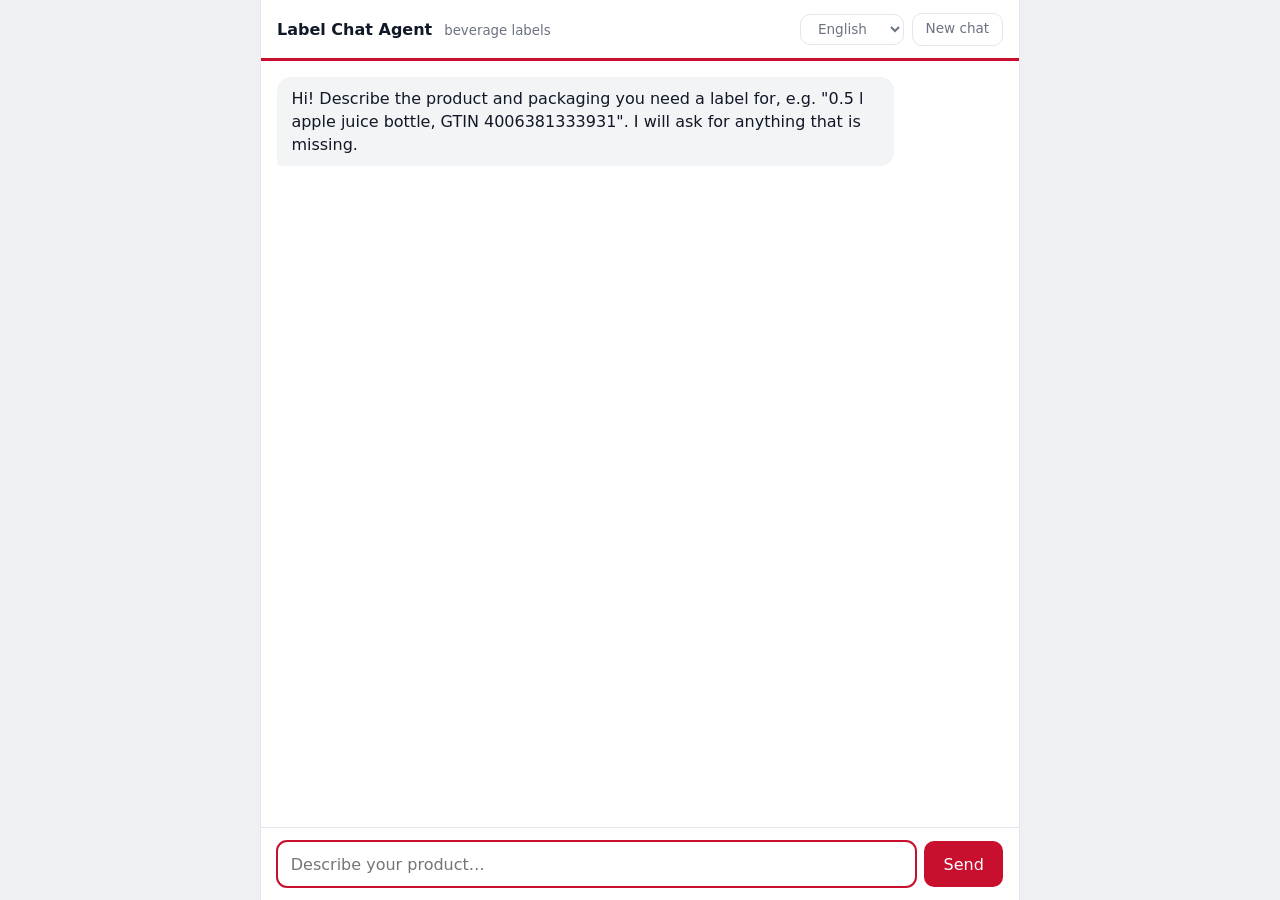
<file: src/ChatAgent.Api/wwwroot/index.html>
<!doctype html>
<html lang="en">
<head>
  <meta charset="utf-8">
  <meta name="viewport" content="width=device-width, initial-scale=1">
  <title>Label Chat Agent</title>
  <link rel="stylesheet" href="style.css">
</head>
<body>
  <main class="chat">
    <header>
      <span class="title">Label Chat Agent <small data-i18n="subtitle">beverage labels</small></span>
      <span class="tools">
        <select id="language" class="ghost" data-i18n-aria="language" aria-label="Language">
          <option value="en">English</option>
          <option value="de">Deutsch</option>
        </select>
        <button id="reset" type="button" class="ghost" data-i18n="newChat">New chat</button>
      </span>
    </header>
    <div id="history" class="history" aria-live="polite"></div>
    <form id="form" class="composer">
      <input id="input" type="text" data-i18n-placeholder="placeholder" placeholder="Describe your product…" autocomplete="off" autofocus>
      <button id="send" type="submit" data-i18n="send">Send</button>
    </form>
  </main>
  <div id="print-area"></div>
  <script src="i18n.js"></script>
  <script src="label-image.js"></script>
  <script src="app.js"></script>
</body>
</html>
</file>
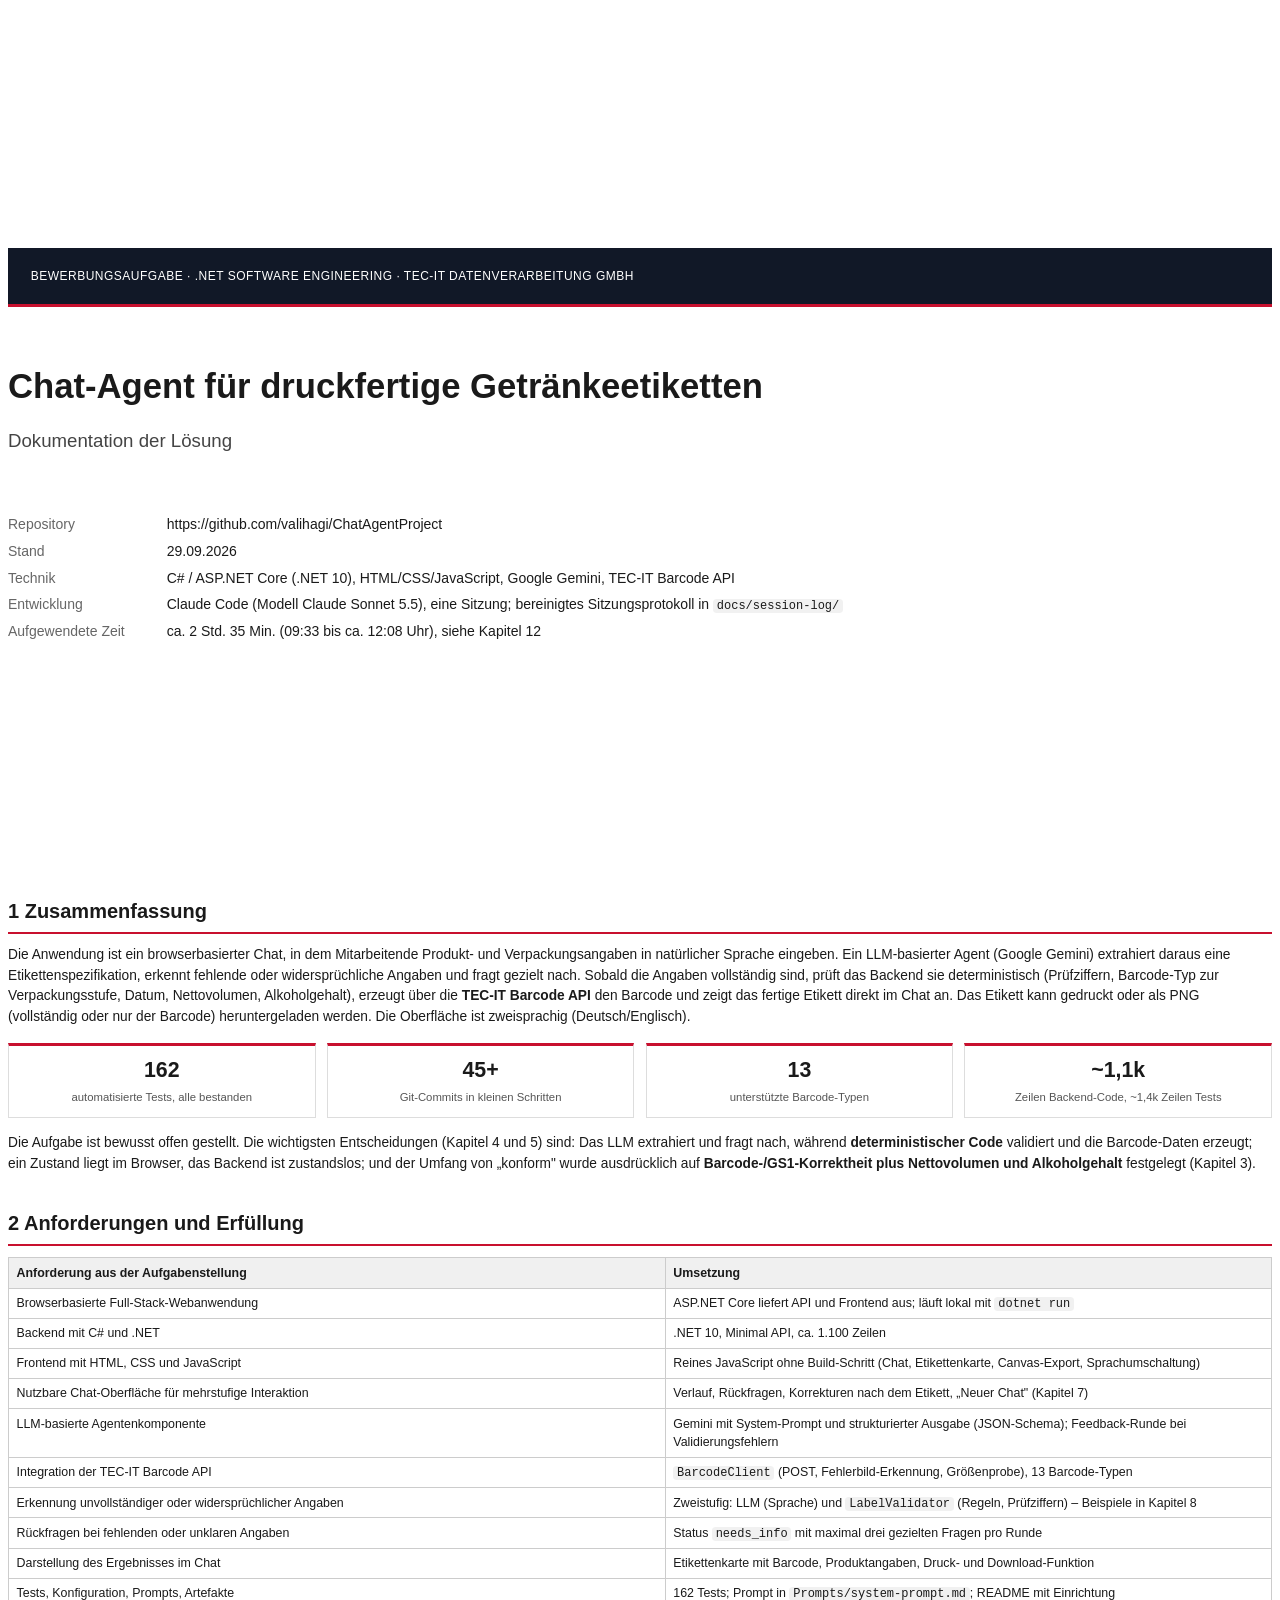
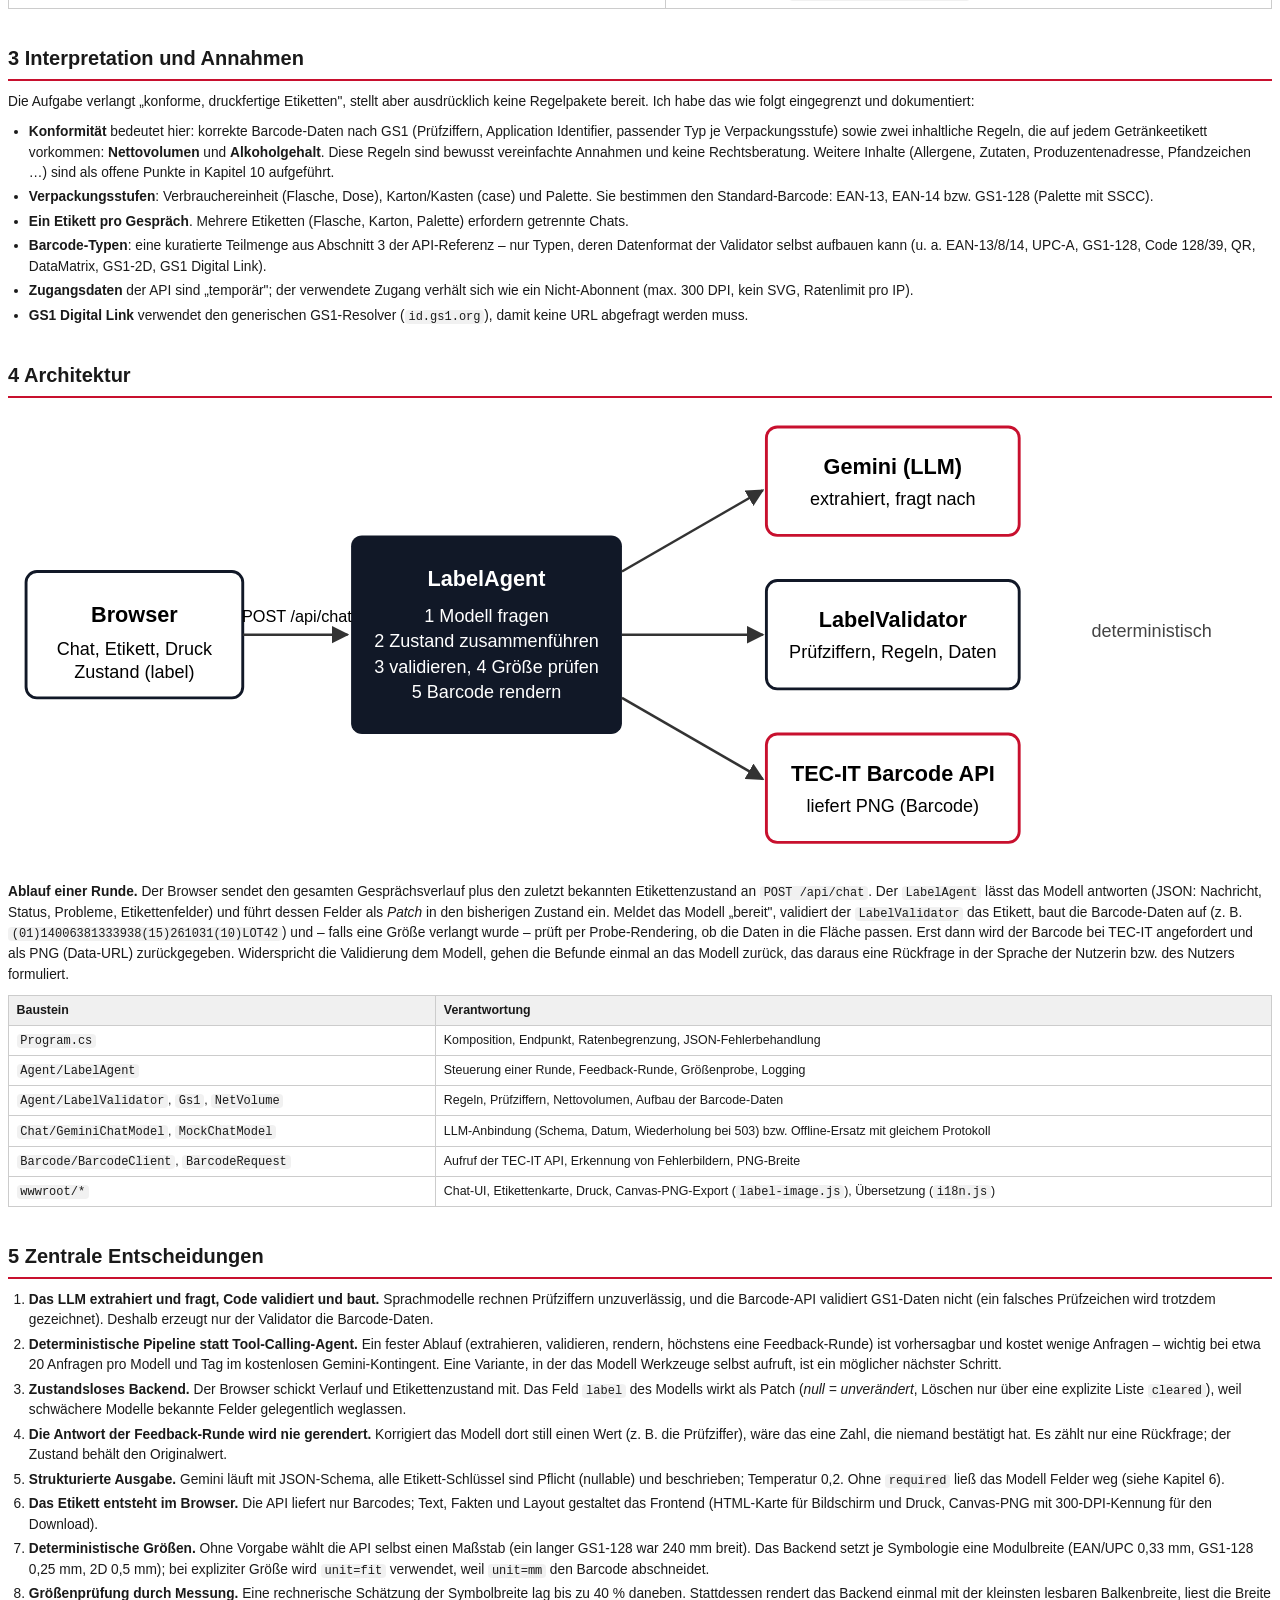
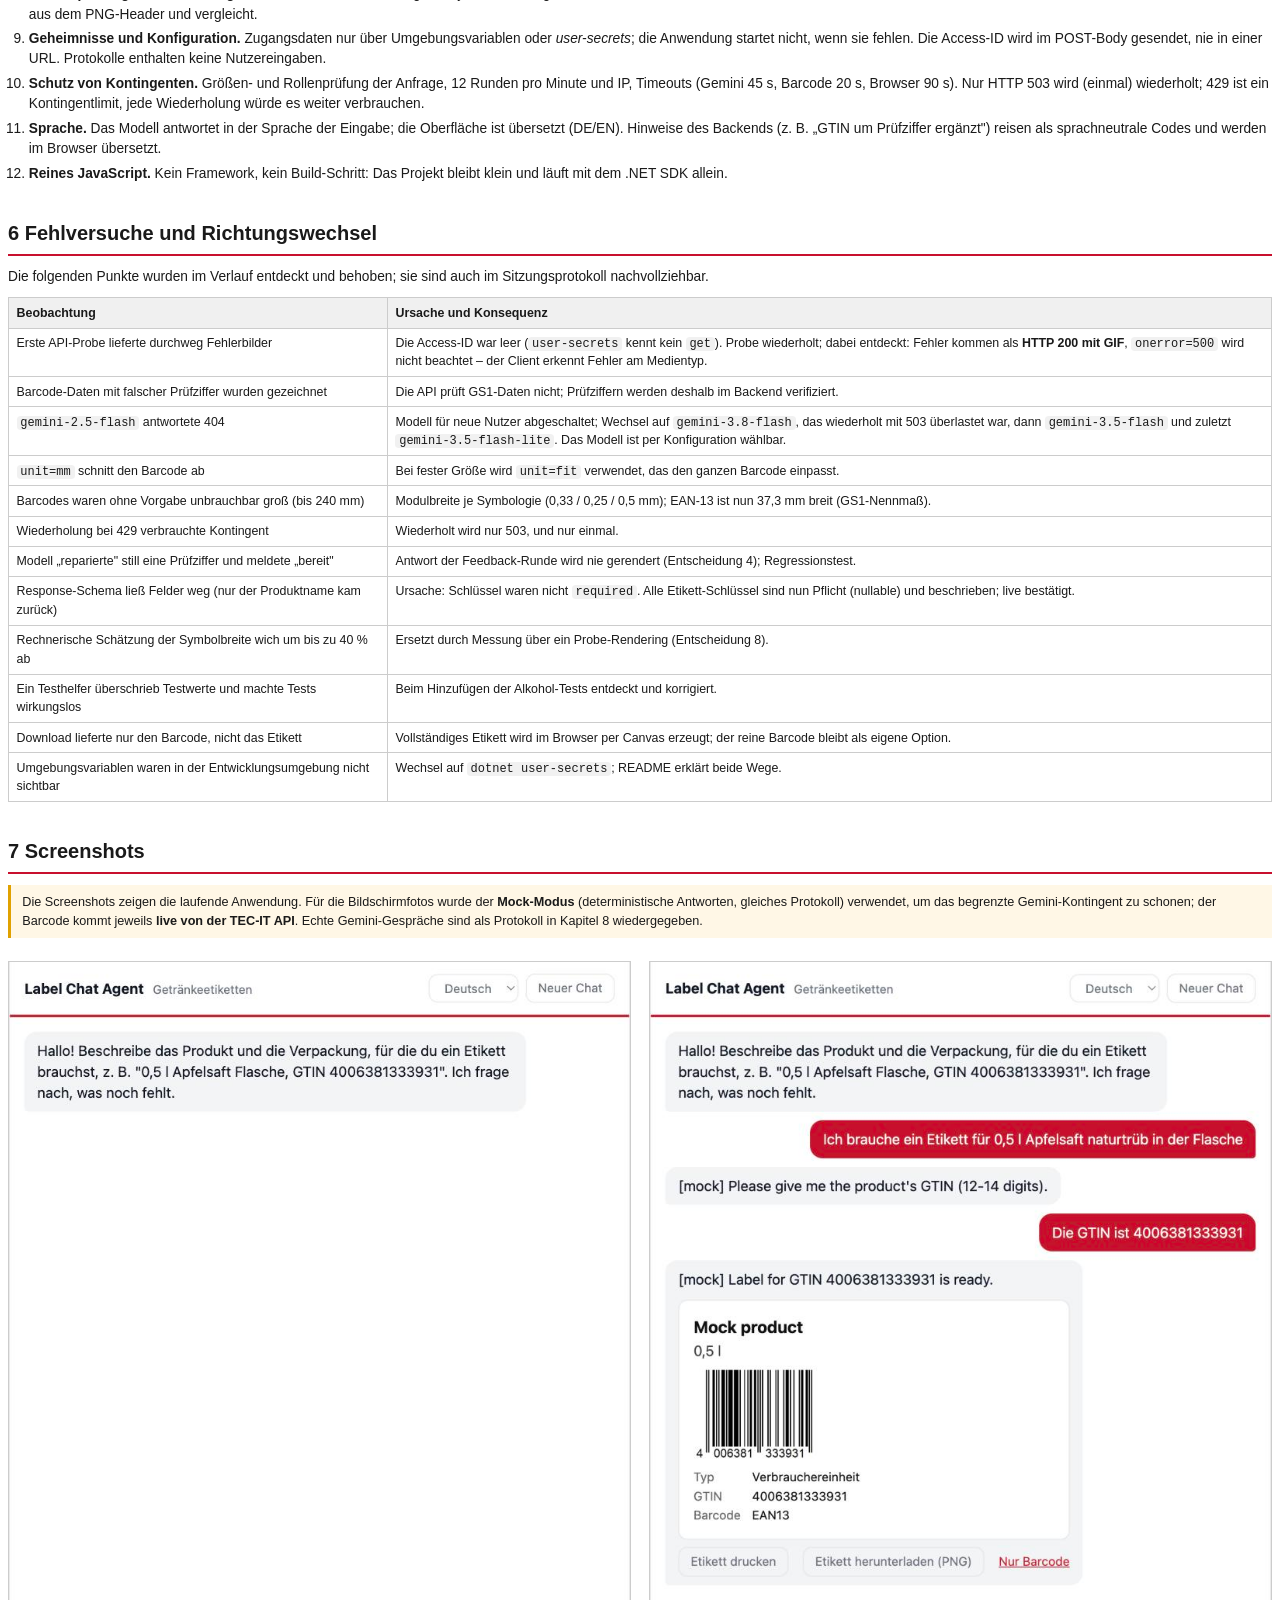
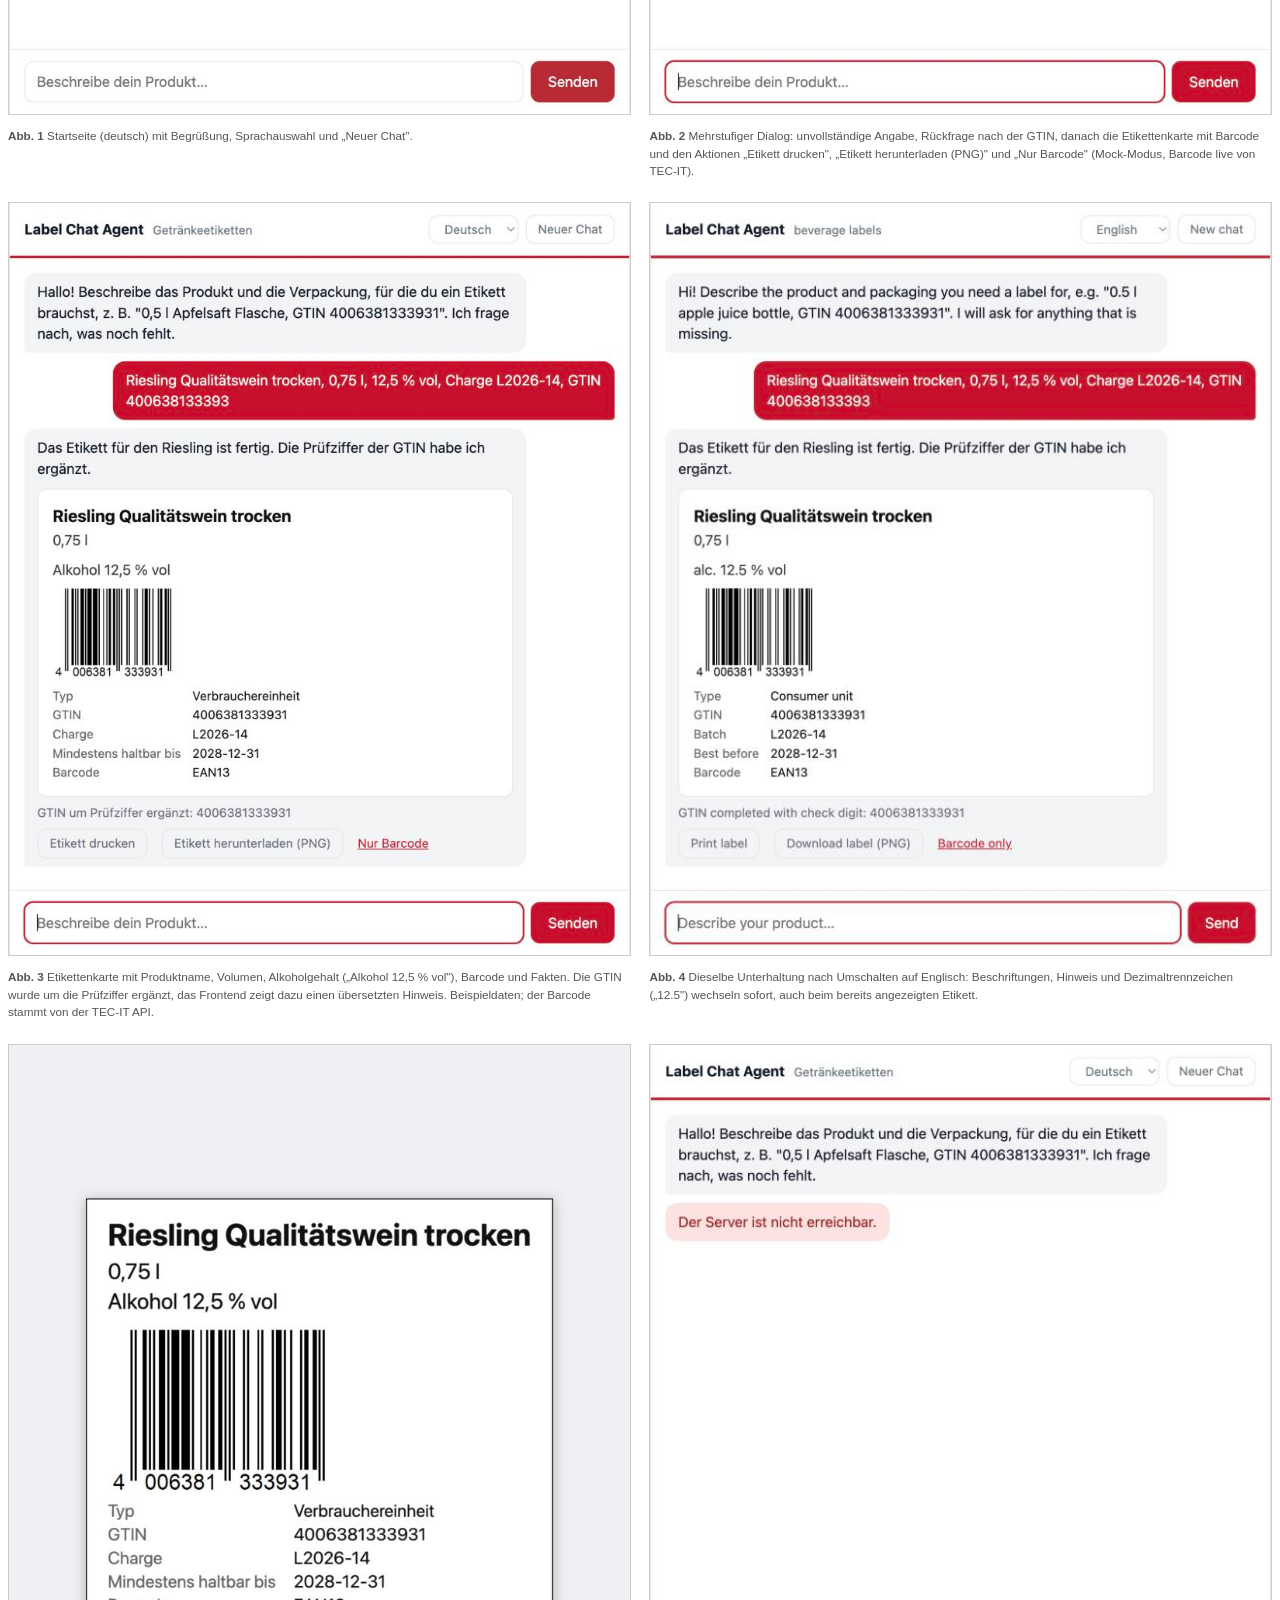
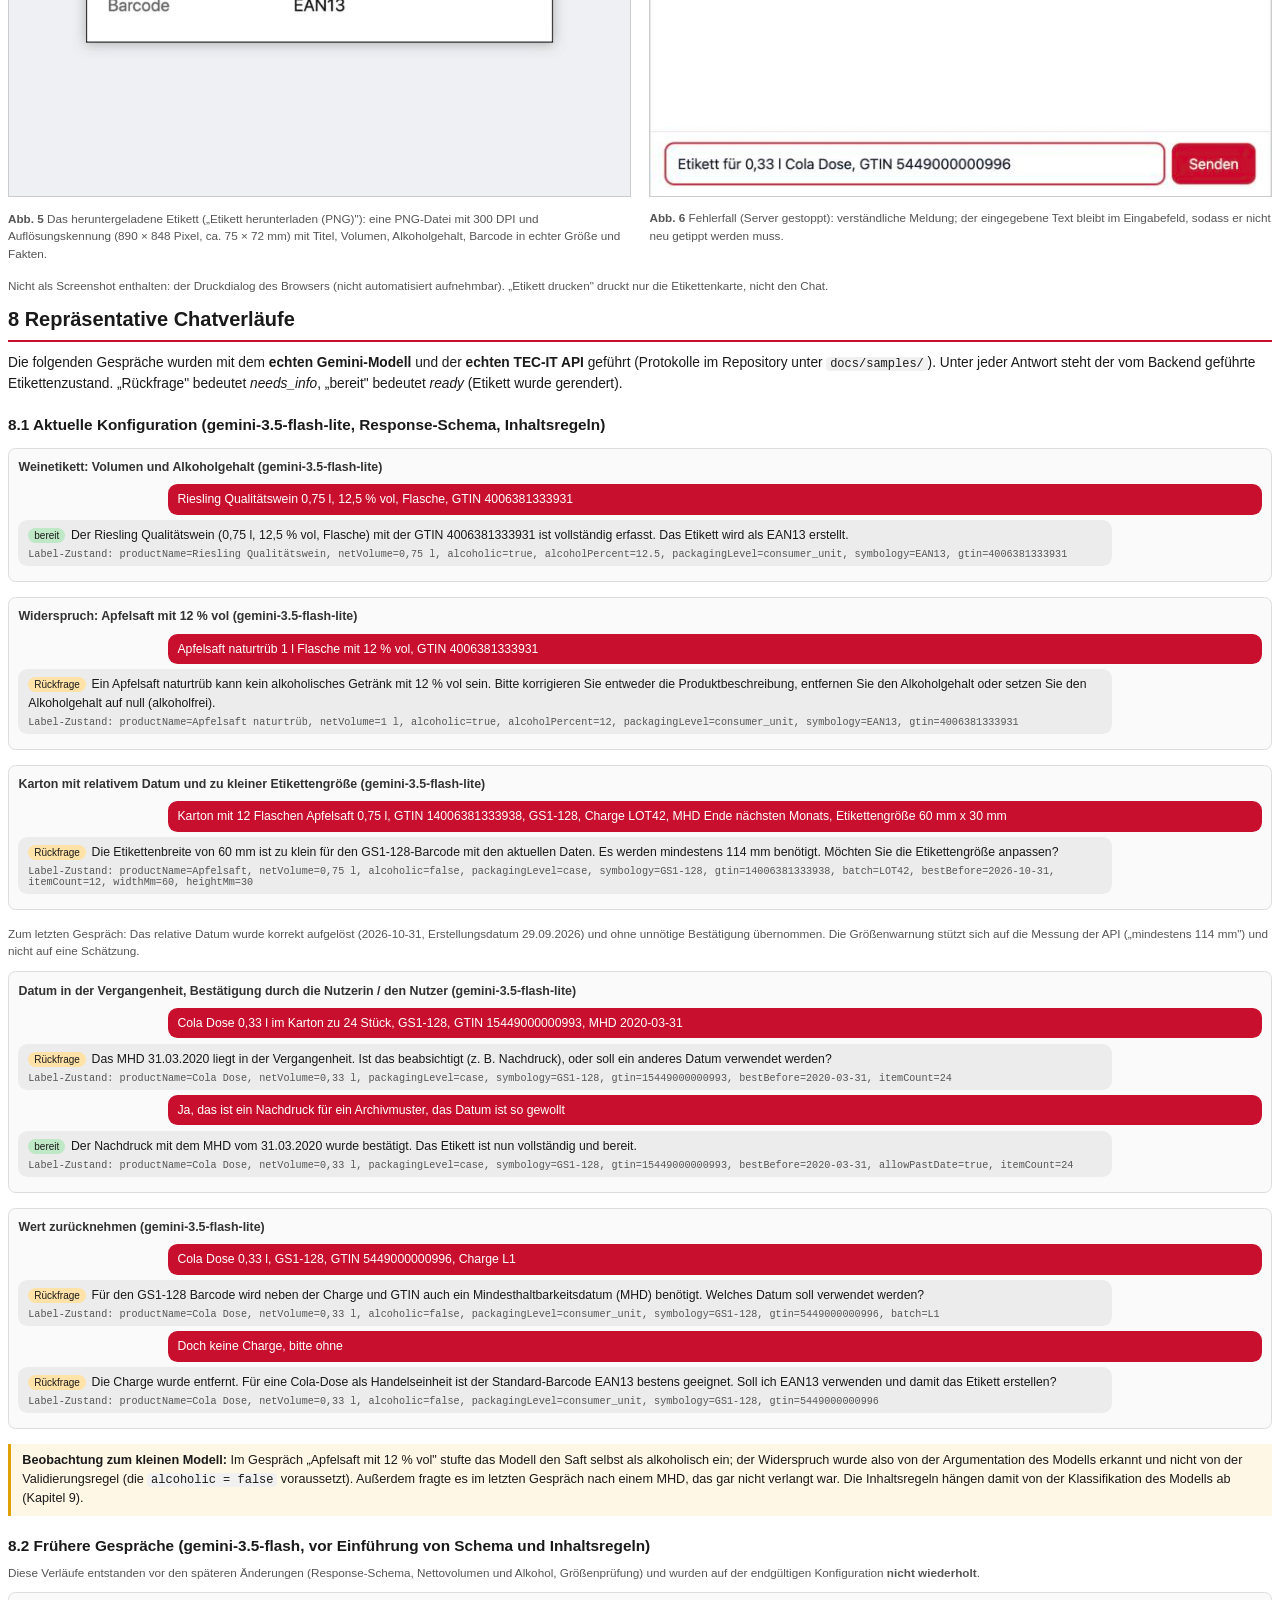
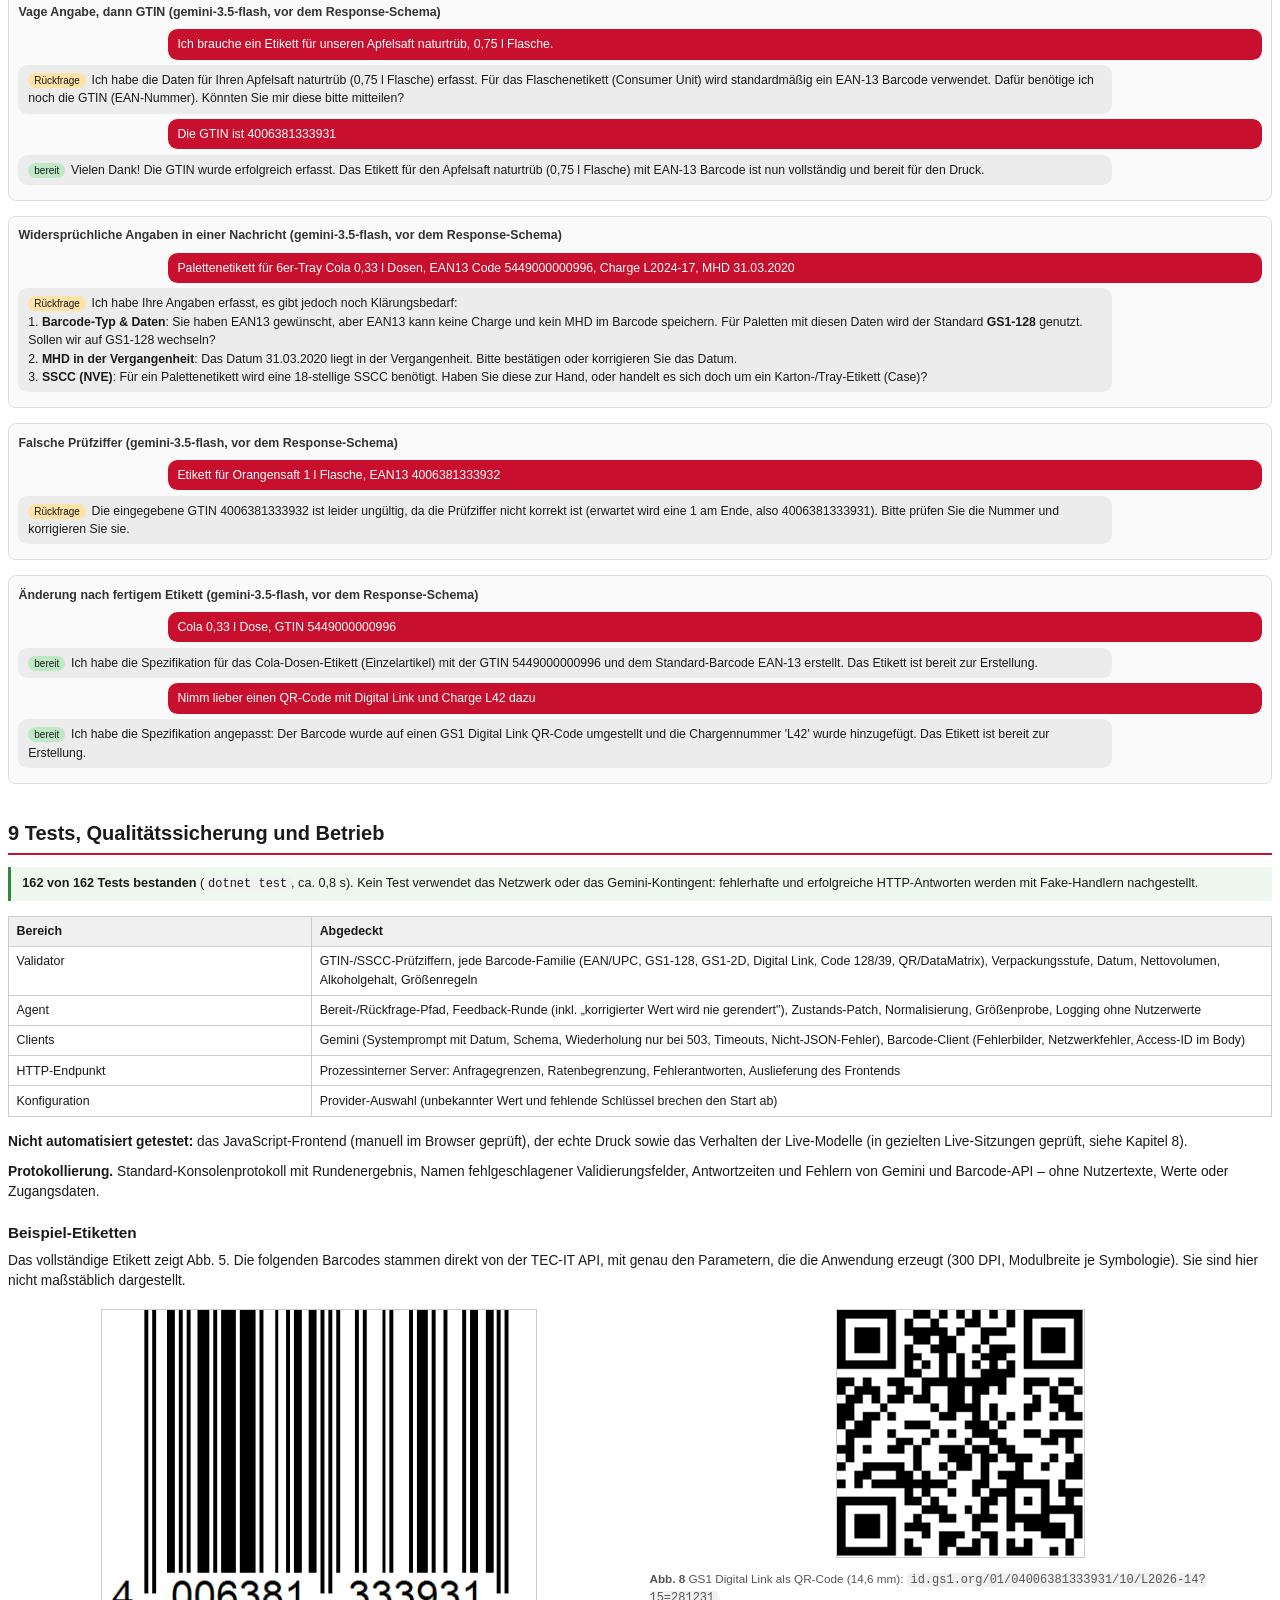
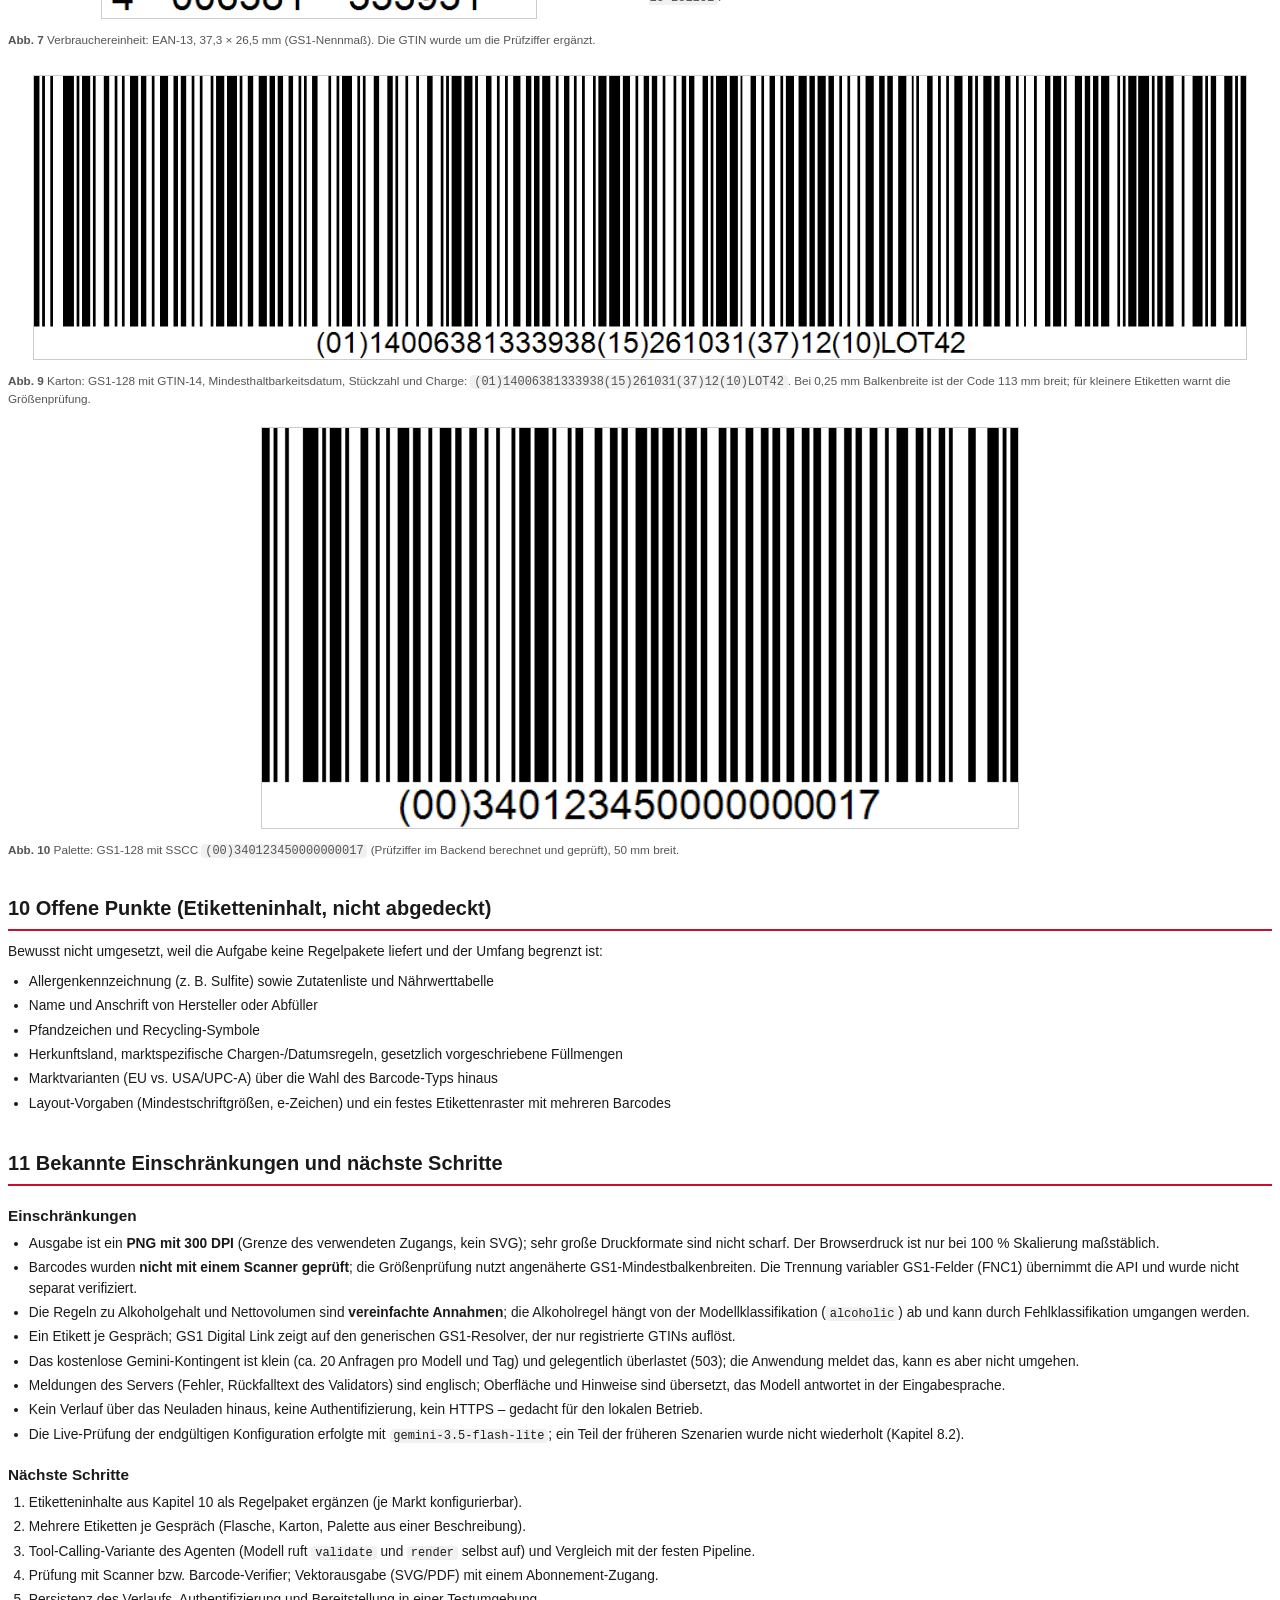
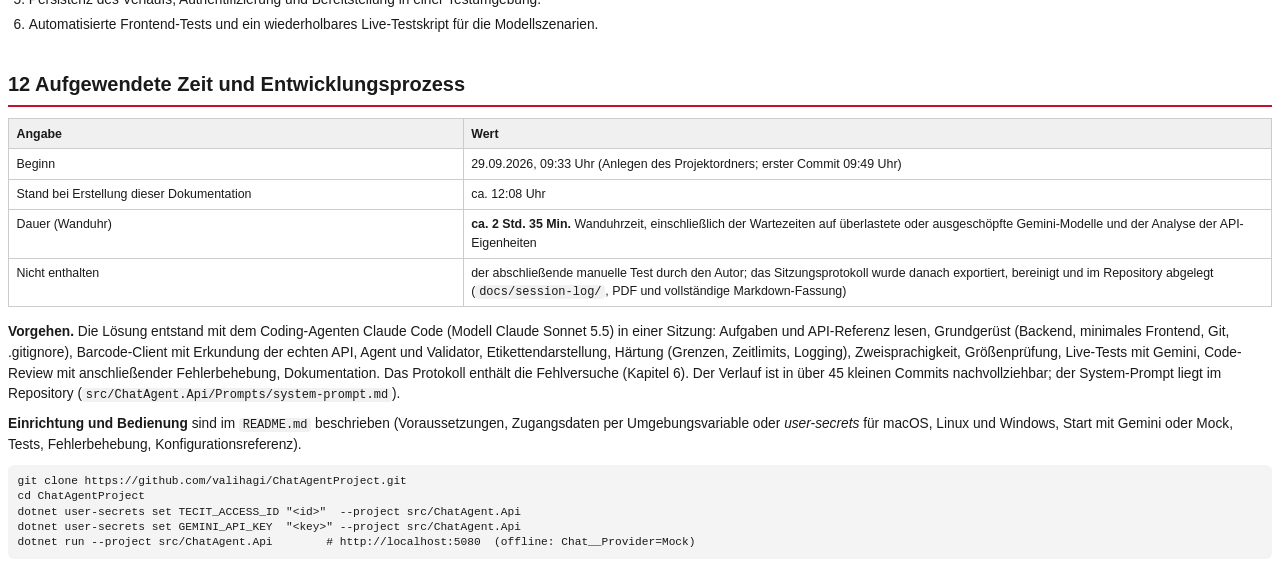
<file: docs/dokumentation.html>
<!doctype html><html lang="de"><head><meta charset="utf-8"><title>Dokumentation Label Chat Agent</title><style>
@page { size: A4; margin: 18mm 17mm 18mm 17mm; }
* { box-sizing: border-box; }
body { font: 10.3pt/1.5 -apple-system, "Segoe UI", Helvetica, Arial, sans-serif; color: #1a1a1a; }
h1 { font-size: 26pt; margin: 0 0 4mm; }
h2 { font-size: 15pt; border-bottom: 2px solid #c8102e; padding-bottom: 1.5mm; margin: 9mm 0 3mm; break-after: avoid; }
h3 { font-size: 11.5pt; margin: 5mm 0 1.5mm; break-after: avoid; }
p { margin: 0 0 2.5mm; }
ul, ol { margin: 0 0 3mm; padding-left: 5.5mm; } li { margin-bottom: 1mm; }
code { font: 9pt Menlo, Consolas, monospace; background: #f1f1f1; padding: 0 1mm; border-radius: 1mm; }
table { border-collapse: collapse; width: 100%; margin: 2mm 0 4mm; font-size: 9.3pt; break-inside: auto; }
th, td { border: 1px solid #ccc; padding: 1.4mm 2mm; vertical-align: top; text-align: left; }
th { background: #f0f0f0; } tr { break-inside: avoid; }
.cover { min-height: 235mm; display: flex; flex-direction: column; justify-content: center; break-after: page; }
.cover .band { background: #111827; color: #fff; padding: 5mm 6mm; margin-bottom: 14mm; border-bottom: 3px solid #c8102e; font-size: 9pt; letter-spacing: .5px; }
.cover .sub { font-size: 14pt; color: #444; margin-bottom: 12mm; }
.cover dl { display: grid; grid-template-columns: 38mm 1fr; gap: 1.5mm 4mm; font-size: 10.5pt; } .cover dt { color: #666; } .cover dd { margin: 0; }
.kpis { display: grid; grid-template-columns: repeat(4, 1fr); gap: 3mm; margin: 4mm 0; }
.kpi { border: 1px solid #ddd; border-top: 3px solid #c8102e; padding: 2.5mm; text-align: center; } .kpi b { display: block; font-size: 16pt; } .kpi span { font-size: 8.5pt; color: #555; }
figure { margin: 3mm 0 5mm; break-inside: avoid; text-align: center; }
figure img { max-width: 100%; border: 1px solid #ccc; }
figcaption { font-size: 8.8pt; color: #555; margin-top: 1.5mm; text-align: left; }
.two { display: grid; grid-template-columns: 1fr 1fr; gap: 5mm; align-items: start; break-inside: avoid; } .two figure { margin: 2mm 0 4mm; } .two figure img { width: 100%; }
.note { background: #fff7e6; border-left: 3px solid #e0a100; padding: 2mm 3mm; margin: 2mm 0 4mm; font-size: 9.5pt; }
.ok { background: #eef8ee; border-left: 3px solid #2e8b3d; padding: 2mm 3mm; margin: 2mm 0 4mm; font-size: 9.5pt; }
.chat { border: 1px solid #ddd; border-radius: 2mm; padding: 2.5mm; margin: 3mm 0 4mm; background: #fafafa; break-inside: avoid; }
.chat-title { font-weight: 600; font-size: 9.3pt; margin-bottom: 2mm; color: #333; }
.bubble { padding: 1.6mm 2.6mm; border-radius: 2.5mm; margin: 1.4mm 0; max-width: 88%; font-size: 9.2pt; }
.bubble.u { background: #c8102e; color: #fff; margin-left: auto; } .bubble.a { background: #ececec; }
.status { display: inline-block; font-size: 7.5pt; padding: 0 1.6mm; border-radius: 2mm; margin-right: 1.5mm; background: #ffe2a8; } .status.ready { background: #bfe8c6; }
.labeljson { font: 7.6pt Menlo, monospace; color: #555; margin-top: 1.2mm; word-break: break-word; }
.svgwrap { text-align: center; margin: 3mm 0 4mm; break-inside: avoid; }
.small { font-size: 8.8pt; color: #555; }
.pagebreak { break-before: page; }
pre { font: 8.4pt/1.35 Menlo, Consolas, monospace; background: #f4f4f4; padding: 2.5mm; border-radius: 1.5mm; white-space: pre-wrap; margin: 2mm 0 4mm; break-inside: avoid; }
</style></head><body>

<section class="cover">
  <div class="band">BEWERBUNGSAUFGABE · .NET SOFTWARE ENGINEERING · TEC-IT DATENVERARBEITUNG GMBH</div>
  <h1>Chat-Agent für druckfertige Getränkeetiketten</h1>
  <div class="sub">Dokumentation der Lösung</div>
  <dl>
    <dt>Repository</dt><dd>https://github.com/valihagi/ChatAgentProject</dd>
    <dt>Stand</dt><dd>29.09.2026</dd>
    <dt>Technik</dt><dd>C# / ASP.NET Core (.NET 10), HTML/CSS/JavaScript, Google Gemini, TEC-IT Barcode API</dd>
    <dt>Entwicklung</dt><dd>Claude Code (Modell Claude Sonnet 5.5), eine Sitzung; bereinigtes Sitzungsprotokoll in <code>docs/session-log/</code></dd>
    <dt>Aufgewendete Zeit</dt><dd>ca. 2 Std. 35 Min. (09:33 bis ca. 12:08 Uhr), siehe Kapitel 12</dd>
  </dl>
</section>

<h2 style="margin-top:0">1 Zusammenfassung</h2>
<p>Die Anwendung ist ein browserbasierter Chat, in dem Mitarbeitende Produkt- und Verpackungsangaben in natürlicher Sprache eingeben. Ein LLM-basierter Agent (Google Gemini) extrahiert daraus eine Etikettenspezifikation, erkennt fehlende oder widersprüchliche Angaben und fragt gezielt nach. Sobald die Angaben vollständig sind, prüft das Backend sie deterministisch (Prüfziffern, Barcode-Typ zur Verpackungsstufe, Datum, Nettovolumen, Alkoholgehalt), erzeugt über die <b>TEC-IT Barcode API</b> den Barcode und zeigt das fertige Etikett direkt im Chat an. Das Etikett kann gedruckt oder als PNG (vollständig oder nur der Barcode) heruntergeladen werden. Die Oberfläche ist zweisprachig (Deutsch/Englisch).</p>
<div class="kpis">
  <div class="kpi"><b>162</b><span>automatisierte Tests, alle bestanden</span></div>
  <div class="kpi"><b>45+</b><span>Git-Commits in kleinen Schritten</span></div>
  <div class="kpi"><b>13</b><span>unterstützte Barcode-Typen</span></div>
  <div class="kpi"><b>~1,1k</b><span>Zeilen Backend-Code, ~1,4k Zeilen Tests</span></div>
</div>
<p>Die Aufgabe ist bewusst offen gestellt. Die wichtigsten Entscheidungen (Kapitel 4 und 5) sind: Das LLM extrahiert und fragt nach, während <b>deterministischer Code</b> validiert und die Barcode-Daten erzeugt; ein Zustand liegt im Browser, das Backend ist zustandslos; und der Umfang von „konform" wurde ausdrücklich auf <b>Barcode-/GS1-Korrektheit plus Nettovolumen und Alkoholgehalt</b> festgelegt (Kapitel 3).</p>

<h2>2 Anforderungen und Erfüllung</h2>
<table>
<tr><th style="width:52%">Anforderung aus der Aufgabenstellung</th><th>Umsetzung</th></tr>
<tr><td>Browserbasierte Full-Stack-Webanwendung</td><td>ASP.NET Core liefert API und Frontend aus; läuft lokal mit <code>dotnet run</code></td></tr>
<tr><td>Backend mit C# und .NET</td><td>.NET 10, Minimal API, ca. 1.100 Zeilen</td></tr>
<tr><td>Frontend mit HTML, CSS und JavaScript</td><td>Reines JavaScript ohne Build-Schritt (Chat, Etikettenkarte, Canvas-Export, Sprachumschaltung)</td></tr>
<tr><td>Nutzbare Chat-Oberfläche für mehrstufige Interaktion</td><td>Verlauf, Rückfragen, Korrekturen nach dem Etikett, „Neuer Chat" (Kapitel 7)</td></tr>
<tr><td>LLM-basierte Agentenkomponente</td><td>Gemini mit System-Prompt und strukturierter Ausgabe (JSON-Schema); Feedback-Runde bei Validierungsfehlern</td></tr>
<tr><td>Integration der TEC-IT Barcode API</td><td><code>BarcodeClient</code> (POST, Fehlerbild-Erkennung, Größenprobe), 13 Barcode-Typen</td></tr>
<tr><td>Erkennung unvollständiger oder widersprüchlicher Angaben</td><td>Zweistufig: LLM (Sprache) und <code>LabelValidator</code> (Regeln, Prüfziffern) – Beispiele in Kapitel 8</td></tr>
<tr><td>Rückfragen bei fehlenden oder unklaren Angaben</td><td>Status <code>needs_info</code> mit maximal drei gezielten Fragen pro Runde</td></tr>
<tr><td>Darstellung des Ergebnisses im Chat</td><td>Etikettenkarte mit Barcode, Produktangaben, Druck- und Download-Funktion</td></tr>
<tr><td>Tests, Konfiguration, Prompts, Artefakte</td><td>162 Tests; Prompt in <code>Prompts/system-prompt.md</code>; README mit Einrichtung</td></tr>
</table>

<h2>3 Interpretation und Annahmen</h2>
<p>Die Aufgabe verlangt „konforme, druckfertige Etiketten", stellt aber ausdrücklich keine Regelpakete bereit. Ich habe das wie folgt eingegrenzt und dokumentiert:</p>
<ul>
<li><b>Konformität</b> bedeutet hier: korrekte Barcode-Daten nach GS1 (Prüfziffern, Application Identifier, passender Typ je Verpackungsstufe) sowie zwei inhaltliche Regeln, die auf jedem Getränkeetikett vorkommen: <b>Nettovolumen</b> und <b>Alkoholgehalt</b>. Diese Regeln sind bewusst vereinfachte Annahmen und keine Rechtsberatung. Weitere Inhalte (Allergene, Zutaten, Produzentenadresse, Pfandzeichen …) sind als offene Punkte in Kapitel 10 aufgeführt.</li>
<li><b>Verpackungsstufen</b>: Verbrauchereinheit (Flasche, Dose), Karton/Kasten (case) und Palette. Sie bestimmen den Standard-Barcode: EAN-13, EAN-14 bzw. GS1-128 (Palette mit SSCC).</li>
<li><b>Ein Etikett pro Gespräch</b>. Mehrere Etiketten (Flasche, Karton, Palette) erfordern getrennte Chats.</li>
<li><b>Barcode-Typen</b>: eine kuratierte Teilmenge aus Abschnitt 3 der API-Referenz – nur Typen, deren Datenformat der Validator selbst aufbauen kann (u. a. EAN-13/8/14, UPC-A, GS1-128, Code 128/39, QR, DataMatrix, GS1-2D, GS1 Digital Link).</li>
<li><b>Zugangsdaten</b> der API sind „temporär"; der verwendete Zugang verhält sich wie ein Nicht-Abonnent (max. 300 DPI, kein SVG, Ratenlimit pro IP).</li>
<li><b>GS1 Digital Link</b> verwendet den generischen GS1-Resolver (<code>id.gs1.org</code>), damit keine URL abgefragt werden muss.</li>
</ul>

<h2>4 Architektur</h2>
<div class="svgwrap">
<svg viewBox="0 0 700 250" width="100%" xmlns="http://www.w3.org/2000/svg" font-family="Helvetica, Arial, sans-serif" font-size="12">
  <defs><marker id="arr" viewBox="0 0 10 10" refX="9" refY="5" markerWidth="7" markerHeight="7" orient="auto"><path d="M0,0 L10,5 L0,10 z" fill="#333"/></marker></defs>
  <rect x="10" y="90" width="120" height="70" rx="6" fill="#fff" stroke="#111827" stroke-width="1.6"/>
  <text x="70" y="118" text-anchor="middle" font-weight="bold">Browser</text><text x="70" y="136" text-anchor="middle" font-size="10">Chat, Etikett, Druck</text><text x="70" y="149" text-anchor="middle" font-size="10">Zustand (label)</text>
  <rect x="190" y="70" width="150" height="110" rx="6" fill="#111827"/>
  <text x="265" y="98" text-anchor="middle" fill="#fff" font-weight="bold">LabelAgent</text>
  <text x="265" y="118" text-anchor="middle" fill="#fff" font-size="10">1 Modell fragen</text><text x="265" y="132" text-anchor="middle" fill="#fff" font-size="10">2 Zustand zusammenführen</text>
  <text x="265" y="146" text-anchor="middle" fill="#fff" font-size="10">3 validieren, 4 Größe prüfen</text><text x="265" y="160" text-anchor="middle" fill="#fff" font-size="10">5 Barcode rendern</text>
  <rect x="420" y="10" width="140" height="60" rx="6" fill="#fff" stroke="#c8102e" stroke-width="1.6"/>
  <text x="490" y="36" text-anchor="middle" font-weight="bold">Gemini (LLM)</text><text x="490" y="53" text-anchor="middle" font-size="10">extrahiert, fragt nach</text>
  <rect x="420" y="95" width="140" height="60" rx="6" fill="#fff" stroke="#111827" stroke-width="1.6"/>
  <text x="490" y="121" text-anchor="middle" font-weight="bold">LabelValidator</text><text x="490" y="138" text-anchor="middle" font-size="10">Prüfziffern, Regeln, Daten</text>
  <rect x="420" y="180" width="140" height="60" rx="6" fill="#fff" stroke="#c8102e" stroke-width="1.6"/>
  <text x="490" y="206" text-anchor="middle" font-weight="bold">TEC-IT Barcode API</text><text x="490" y="223" text-anchor="middle" font-size="10">liefert PNG (Barcode)</text>
  <line x1="130" y1="125" x2="188" y2="125" stroke="#333" stroke-width="1.4" marker-end="url(#arr)"/>
  <line x1="340" y1="90" x2="418" y2="45" stroke="#333" stroke-width="1.4" marker-end="url(#arr)"/>
  <line x1="340" y1="125" x2="418" y2="125" stroke="#333" stroke-width="1.4" marker-end="url(#arr)"/>
  <line x1="340" y1="160" x2="418" y2="205" stroke="#333" stroke-width="1.4" marker-end="url(#arr)"/>
  <text x="160" y="118" font-size="9" text-anchor="middle">POST /api/chat</text>
  <text x="600" y="126" font-size="10" fill="#444">deterministisch</text>
</svg></div>
<p><b>Ablauf einer Runde.</b> Der Browser sendet den gesamten Gesprächsverlauf plus den zuletzt bekannten Etikettenzustand an <code>POST /api/chat</code>. Der <code>LabelAgent</code> lässt das Modell antworten (JSON: Nachricht, Status, Probleme, Etikettenfelder) und führt dessen Felder als <i>Patch</i> in den bisherigen Zustand ein. Meldet das Modell „bereit", validiert der <code>LabelValidator</code> das Etikett, baut die Barcode-Daten auf (z. B. <code>(01)14006381333938(15)261031(10)LOT42</code>) und – falls eine Größe verlangt wurde – prüft per Probe-Rendering, ob die Daten in die Fläche passen. Erst dann wird der Barcode bei TEC-IT angefordert und als PNG (Data-URL) zurückgegeben. Widerspricht die Validierung dem Modell, gehen die Befunde einmal an das Modell zurück, das daraus eine Rückfrage in der Sprache der Nutzerin bzw. des Nutzers formuliert.</p>
<table>
<tr><th>Baustein</th><th>Verantwortung</th></tr>
<tr><td><code>Program.cs</code></td><td>Komposition, Endpunkt, Ratenbegrenzung, JSON-Fehlerbehandlung</td></tr>
<tr><td><code>Agent/LabelAgent</code></td><td>Steuerung einer Runde, Feedback-Runde, Größenprobe, Logging</td></tr>
<tr><td><code>Agent/LabelValidator</code>, <code>Gs1</code>, <code>NetVolume</code></td><td>Regeln, Prüfziffern, Nettovolumen, Aufbau der Barcode-Daten</td></tr>
<tr><td><code>Chat/GeminiChatModel</code>, <code>MockChatModel</code></td><td>LLM-Anbindung (Schema, Datum, Wiederholung bei 503) bzw. Offline-Ersatz mit gleichem Protokoll</td></tr>
<tr><td><code>Barcode/BarcodeClient</code>, <code>BarcodeRequest</code></td><td>Aufruf der TEC-IT API, Erkennung von Fehlerbildern, PNG-Breite</td></tr>
<tr><td><code>wwwroot/*</code></td><td>Chat-UI, Etikettenkarte, Druck, Canvas-PNG-Export (<code>label-image.js</code>), Übersetzung (<code>i18n.js</code>)</td></tr>
</table>

<h2>5 Zentrale Entscheidungen</h2>
<ol>
<li><b>Das LLM extrahiert und fragt, Code validiert und baut.</b> Sprachmodelle rechnen Prüfziffern unzuverlässig, und die Barcode-API validiert GS1-Daten nicht (ein falsches Prüfzeichen wird trotzdem gezeichnet). Deshalb erzeugt nur der Validator die Barcode-Daten.</li>
<li><b>Deterministische Pipeline statt Tool-Calling-Agent.</b> Ein fester Ablauf (extrahieren, validieren, rendern, höchstens eine Feedback-Runde) ist vorhersagbar und kostet wenige Anfragen – wichtig bei etwa 20 Anfragen pro Modell und Tag im kostenlosen Gemini-Kontingent. Eine Variante, in der das Modell Werkzeuge selbst aufruft, ist ein möglicher nächster Schritt.</li>
<li><b>Zustandsloses Backend.</b> Der Browser schickt Verlauf und Etikettenzustand mit. Das Feld <code>label</code> des Modells wirkt als Patch (<i>null = unverändert</i>, Löschen nur über eine explizite Liste <code>cleared</code>), weil schwächere Modelle bekannte Felder gelegentlich weglassen.</li>
<li><b>Die Antwort der Feedback-Runde wird nie gerendert.</b> Korrigiert das Modell dort still einen Wert (z. B. die Prüfziffer), wäre das eine Zahl, die niemand bestätigt hat. Es zählt nur eine Rückfrage; der Zustand behält den Originalwert.</li>
<li><b>Strukturierte Ausgabe.</b> Gemini läuft mit JSON-Schema, alle Etikett-Schlüssel sind Pflicht (nullable) und beschrieben; Temperatur 0,2. Ohne <code>required</code> ließ das Modell Felder weg (siehe Kapitel 6).</li>
<li><b>Das Etikett entsteht im Browser.</b> Die API liefert nur Barcodes; Text, Fakten und Layout gestaltet das Frontend (HTML-Karte für Bildschirm und Druck, Canvas-PNG mit 300-DPI-Kennung für den Download).</li>
<li><b>Deterministische Größen.</b> Ohne Vorgabe wählt die API selbst einen Maßstab (ein langer GS1-128 war 240 mm breit). Das Backend setzt je Symbologie eine Modulbreite (EAN/UPC 0,33 mm, GS1-128 0,25 mm, 2D 0,5 mm); bei expliziter Größe wird <code>unit=fit</code> verwendet, weil <code>unit=mm</code> den Barcode abschneidet.</li>
<li><b>Größenprüfung durch Messung.</b> Eine rechnerische Schätzung der Symbolbreite lag bis zu 40 % daneben. Stattdessen rendert das Backend einmal mit der kleinsten lesbaren Balkenbreite, liest die Breite aus dem PNG-Header und vergleicht.</li>
<li><b>Geheimnisse und Konfiguration.</b> Zugangsdaten nur über Umgebungsvariablen oder <i>user-secrets</i>; die Anwendung startet nicht, wenn sie fehlen. Die Access-ID wird im POST-Body gesendet, nie in einer URL. Protokolle enthalten keine Nutzereingaben.</li>
<li><b>Schutz von Kontingenten.</b> Größen- und Rollenprüfung der Anfrage, 12 Runden pro Minute und IP, Timeouts (Gemini 45 s, Barcode 20 s, Browser 90 s). Nur HTTP 503 wird (einmal) wiederholt; 429 ist ein Kontingentlimit, jede Wiederholung würde es weiter verbrauchen.</li>
<li><b>Sprache.</b> Das Modell antwortet in der Sprache der Eingabe; die Oberfläche ist übersetzt (DE/EN). Hinweise des Backends (z. B. „GTIN um Prüfziffer ergänzt") reisen als sprachneutrale Codes und werden im Browser übersetzt.</li>
<li><b>Reines JavaScript.</b> Kein Framework, kein Build-Schritt: Das Projekt bleibt klein und läuft mit dem .NET SDK allein.</li>
</ol>

<h2>6 Fehlversuche und Richtungswechsel</h2>
<p>Die folgenden Punkte wurden im Verlauf entdeckt und behoben; sie sind auch im Sitzungsprotokoll nachvollziehbar.</p>
<table>
<tr><th style="width:30%">Beobachtung</th><th>Ursache und Konsequenz</th></tr>
<tr><td>Erste API-Probe lieferte durchweg Fehlerbilder</td><td>Die Access-ID war leer (<code>user-secrets</code> kennt kein <code>get</code>). Probe wiederholt; dabei entdeckt: Fehler kommen als <b>HTTP 200 mit GIF</b>, <code>onerror=500</code> wird nicht beachtet – der Client erkennt Fehler am Medientyp.</td></tr>
<tr><td>Barcode-Daten mit falscher Prüfziffer wurden gezeichnet</td><td>Die API prüft GS1-Daten nicht; Prüfziffern werden deshalb im Backend verifiziert.</td></tr>
<tr><td><code>gemini-2.5-flash</code> antwortete 404</td><td>Modell für neue Nutzer abgeschaltet; Wechsel auf <code>gemini-3.8-flash</code>, das wiederholt mit 503 überlastet war, dann <code>gemini-3.5-flash</code> und zuletzt <code>gemini-3.5-flash-lite</code>. Das Modell ist per Konfiguration wählbar.</td></tr>
<tr><td><code>unit=mm</code> schnitt den Barcode ab</td><td>Bei fester Größe wird <code>unit=fit</code> verwendet, das den ganzen Barcode einpasst.</td></tr>
<tr><td>Barcodes waren ohne Vorgabe unbrauchbar groß (bis 240 mm)</td><td>Modulbreite je Symbologie (0,33 / 0,25 / 0,5 mm); EAN-13 ist nun 37,3 mm breit (GS1-Nennmaß).</td></tr>
<tr><td>Wiederholung bei 429 verbrauchte Kontingent</td><td>Wiederholt wird nur 503, und nur einmal.</td></tr>
<tr><td>Modell „reparierte" still eine Prüfziffer und meldete „bereit"</td><td>Antwort der Feedback-Runde wird nie gerendert (Entscheidung 4); Regressionstest.</td></tr>
<tr><td>Response-Schema ließ Felder weg (nur der Produktname kam zurück)</td><td>Ursache: Schlüssel waren nicht <code>required</code>. Alle Etikett-Schlüssel sind nun Pflicht (nullable) und beschrieben; live bestätigt.</td></tr>
<tr><td>Rechnerische Schätzung der Symbolbreite wich um bis zu 40 % ab</td><td>Ersetzt durch Messung über ein Probe-Rendering (Entscheidung 8).</td></tr>
<tr><td>Ein Testhelfer überschrieb Testwerte und machte Tests wirkungslos</td><td>Beim Hinzufügen der Alkohol-Tests entdeckt und korrigiert.</td></tr>
<tr><td>Download lieferte nur den Barcode, nicht das Etikett</td><td>Vollständiges Etikett wird im Browser per Canvas erzeugt; der reine Barcode bleibt als eigene Option.</td></tr>
<tr><td>Umgebungsvariablen waren in der Entwicklungsumgebung nicht sichtbar</td><td>Wechsel auf <code>dotnet user-secrets</code>; README erklärt beide Wege.</td></tr>
</table>

<h2>7 Screenshots</h2>
<div class="note">Die Screenshots zeigen die laufende Anwendung. Für die Bildschirmfotos wurde der <b>Mock-Modus</b> (deterministische Antworten, gleiches Protokoll) verwendet, um das begrenzte Gemini-Kontingent zu schonen; der Barcode kommt jeweils <b>live von der TEC-IT API</b>. Echte Gemini-Gespräche sind als Protokoll in Kapitel 8 wiedergegeben.</div>
<div class="two">
<figure><img src="screenshots/01-startseite-de.jpg"><figcaption><b>Abb. 1</b> Startseite (deutsch) mit Begrüßung, Sprachauswahl und „Neuer Chat".</figcaption></figure>
<figure><img src="screenshots/02-chat-rueckfrage-und-etikett.jpg"><figcaption><b>Abb. 2</b> Mehrstufiger Dialog: unvollständige Angabe, Rückfrage nach der GTIN, danach die Etikettenkarte mit Barcode und den Aktionen „Etikett drucken", „Etikett herunterladen (PNG)" und „Nur Barcode" (Mock-Modus, Barcode live von TEC-IT).</figcaption></figure>
</div>
<div class="two">
<figure><img src="screenshots/03-etikettenkarte-riesling-de.jpg"><figcaption><b>Abb. 3</b> Etikettenkarte mit Produktname, Volumen, Alkoholgehalt („Alkohol 12,5 % vol"), Barcode und Fakten. Die GTIN wurde um die Prüfziffer ergänzt, das Frontend zeigt dazu einen übersetzten Hinweis. Beispieldaten; der Barcode stammt von der TEC-IT API.</figcaption></figure>
<figure><img src="screenshots/04-etikettenkarte-riesling-en.jpg"><figcaption><b>Abb. 4</b> Dieselbe Unterhaltung nach Umschalten auf Englisch: Beschriftungen, Hinweis und Dezimaltrennzeichen („12.5") wechseln sofort, auch beim bereits angezeigten Etikett.</figcaption></figure>
</div>
<div class="two">
<figure><img src="screenshots/05-download-etikett.jpg"><figcaption><b>Abb. 5</b> Das heruntergeladene Etikett („Etikett herunterladen (PNG)"): eine PNG-Datei mit 300 DPI und Auflösungskennung (890 × 848 Pixel, ca. 75 × 72 mm) mit Titel, Volumen, Alkoholgehalt, Barcode in echter Größe und Fakten.</figcaption></figure>
<figure><img src="screenshots/06-fehlerfall-server-nicht-erreichbar.jpg"><figcaption><b>Abb. 6</b> Fehlerfall (Server gestoppt): verständliche Meldung; der eingegebene Text bleibt im Eingabefeld, sodass er nicht neu getippt werden muss.</figcaption></figure>
</div>
<p class="small">Nicht als Screenshot enthalten: der Druckdialog des Browsers (nicht automatisiert aufnehmbar). „Etikett drucken" druckt nur die Etikettenkarte, nicht den Chat.</p>

<h2 class="pagebreak" style="margin-top:0">8 Repräsentative Chatverläufe</h2>
<p>Die folgenden Gespräche wurden mit dem <b>echten Gemini-Modell</b> und der <b>echten TEC-IT API</b> geführt (Protokolle im Repository unter <code>docs/samples/</code>). Unter jeder Antwort steht der vom Backend geführte Etikettenzustand. „Rückfrage" bedeutet <i>needs_info</i>, „bereit" bedeutet <i>ready</i> (Etikett wurde gerendert).</p>

<h3>8.1 Aktuelle Konfiguration (gemini-3.5-flash-lite, Response-Schema, Inhaltsregeln)</h3>
<div class="chat"><div class="chat-title">Weinetikett: Volumen und Alkoholgehalt (gemini-3.5-flash-lite)</div>
<div class="bubble u">Riesling Qualitätswein 0,75 l, 12,5 % vol, Flasche, GTIN 4006381333931</div>
<div class="bubble a"><span class="status ready">bereit</span>Der Riesling Qualitätswein (0,75 l, 12,5 % vol, Flasche) mit der GTIN 4006381333931 ist vollständig erfasst. Das Etikett wird als EAN13 erstellt.<div class="labeljson">Label-Zustand: productName=Riesling Qualitätswein, netVolume=0,75 l, alcoholic=true, alcoholPercent=12.5, packagingLevel=consumer_unit, symbology=EAN13, gtin=4006381333931</div></div>
</div>
<div class="chat"><div class="chat-title">Widerspruch: Apfelsaft mit 12 % vol (gemini-3.5-flash-lite)</div>
<div class="bubble u">Apfelsaft naturtrüb 1 l Flasche mit 12 % vol, GTIN 4006381333931</div>
<div class="bubble a"><span class="status needs_info">Rückfrage</span>Ein Apfelsaft naturtrüb kann kein alkoholisches Getränk mit 12 % vol sein. Bitte korrigieren Sie entweder die Produktbeschreibung, entfernen Sie den Alkoholgehalt oder setzen Sie den Alkoholgehalt auf null (alkoholfrei).<div class="labeljson">Label-Zustand: productName=Apfelsaft naturtrüb, netVolume=1 l, alcoholic=true, alcoholPercent=12, packagingLevel=consumer_unit, symbology=EAN13, gtin=4006381333931</div></div>
</div>
<div class="chat"><div class="chat-title">Karton mit relativem Datum und zu kleiner Etikettengröße (gemini-3.5-flash-lite)</div>
<div class="bubble u">Karton mit 12 Flaschen Apfelsaft 0,75 l, GTIN 14006381333938, GS1-128, Charge LOT42, MHD Ende nächsten Monats, Etikettengröße 60 mm x 30 mm</div>
<div class="bubble a"><span class="status needs_info">Rückfrage</span>Die Etikettenbreite von 60 mm ist zu klein für den GS1-128-Barcode mit den aktuellen Daten. Es werden mindestens 114 mm benötigt. Möchten Sie die Etikettengröße anpassen?<div class="labeljson">Label-Zustand: productName=Apfelsaft, netVolume=0,75 l, alcoholic=false, packagingLevel=case, symbology=GS1-128, gtin=14006381333938, batch=LOT42, bestBefore=2026-10-31, itemCount=12, widthMm=60, heightMm=30</div></div>
</div>
<p class="small">Zum letzten Gespräch: Das relative Datum wurde korrekt aufgelöst (2026-10-31, Erstellungsdatum 29.09.2026) und ohne unnötige Bestätigung übernommen. Die Größenwarnung stützt sich auf die Messung der API („mindestens 114 mm") und nicht auf eine Schätzung.</p>
<div class="chat"><div class="chat-title">Datum in der Vergangenheit, Bestätigung durch die Nutzerin / den Nutzer (gemini-3.5-flash-lite)</div>
<div class="bubble u">Cola Dose 0,33 l im Karton zu 24 Stück, GS1-128, GTIN 15449000000993, MHD 2020-03-31</div>
<div class="bubble a"><span class="status needs_info">Rückfrage</span>Das MHD 31.03.2020 liegt in der Vergangenheit. Ist das beabsichtigt (z. B. Nachdruck), oder soll ein anderes Datum verwendet werden?<div class="labeljson">Label-Zustand: productName=Cola Dose, netVolume=0,33 l, packagingLevel=case, symbology=GS1-128, gtin=15449000000993, bestBefore=2020-03-31, itemCount=24</div></div>
<div class="bubble u">Ja, das ist ein Nachdruck für ein Archivmuster, das Datum ist so gewollt</div>
<div class="bubble a"><span class="status ready">bereit</span>Der Nachdruck mit dem MHD vom 31.03.2020 wurde bestätigt. Das Etikett ist nun vollständig und bereit.<div class="labeljson">Label-Zustand: productName=Cola Dose, netVolume=0,33 l, packagingLevel=case, symbology=GS1-128, gtin=15449000000993, bestBefore=2020-03-31, allowPastDate=true, itemCount=24</div></div>
</div>
<div class="chat"><div class="chat-title">Wert zurücknehmen (gemini-3.5-flash-lite)</div>
<div class="bubble u">Cola Dose 0,33 l, GS1-128, GTIN 5449000000996, Charge L1</div>
<div class="bubble a"><span class="status needs_info">Rückfrage</span>Für den GS1-128 Barcode wird neben der Charge und GTIN auch ein Mindesthaltbarkeitsdatum (MHD) benötigt. Welches Datum soll verwendet werden?<div class="labeljson">Label-Zustand: productName=Cola Dose, netVolume=0,33 l, alcoholic=false, packagingLevel=consumer_unit, symbology=GS1-128, gtin=5449000000996, batch=L1</div></div>
<div class="bubble u">Doch keine Charge, bitte ohne</div>
<div class="bubble a"><span class="status needs_info">Rückfrage</span>Die Charge wurde entfernt. Für eine Cola-Dose als Handelseinheit ist der Standard-Barcode EAN13 bestens geeignet. Soll ich EAN13 verwenden und damit das Etikett erstellen?<div class="labeljson">Label-Zustand: productName=Cola Dose, netVolume=0,33 l, alcoholic=false, packagingLevel=consumer_unit, symbology=GS1-128, gtin=5449000000996</div></div>
</div>
<div class="note"><b>Beobachtung zum kleinen Modell:</b> Im Gespräch „Apfelsaft mit 12 % vol" stufte das Modell den Saft selbst als alkoholisch ein; der Widerspruch wurde also von der Argumentation des Modells erkannt und nicht von der Validierungsregel (die <code>alcoholic = false</code> voraussetzt). Außerdem fragte es im letzten Gespräch nach einem MHD, das gar nicht verlangt war. Die Inhaltsregeln hängen damit von der Klassifikation des Modells ab (Kapitel 9).</div>

<h3>8.2 Frühere Gespräche (gemini-3.5-flash, vor Einführung von Schema und Inhaltsregeln)</h3>
<p class="small">Diese Verläufe entstanden vor den späteren Änderungen (Response-Schema, Nettovolumen und Alkohol, Größenprüfung) und wurden auf der endgültigen Konfiguration <b>nicht wiederholt</b>.</p>
<div class="chat"><div class="chat-title">Vage Angabe, dann GTIN (gemini-3.5-flash, vor dem Response-Schema)</div>
<div class="bubble u">Ich brauche ein Etikett für unseren Apfelsaft naturtrüb, 0,75 l Flasche.</div>
<div class="bubble a"><span class="status needs_info">Rückfrage</span>Ich habe die Daten für Ihren Apfelsaft naturtrüb (0,75 l Flasche) erfasst. Für das Flaschenetikett (Consumer Unit) wird standardmäßig ein EAN-13 Barcode verwendet. Dafür benötige ich noch die GTIN (EAN-Nummer). Könnten Sie mir diese bitte mitteilen?</div>
<div class="bubble u">Die GTIN ist 4006381333931</div>
<div class="bubble a"><span class="status ready">bereit</span>Vielen Dank! Die GTIN wurde erfolgreich erfasst. Das Etikett für den Apfelsaft naturtrüb (0,75 l Flasche) mit EAN-13 Barcode ist nun vollständig und bereit für den Druck.</div>
</div>
<div class="chat"><div class="chat-title">Widersprüchliche Angaben in einer Nachricht (gemini-3.5-flash, vor dem Response-Schema)</div>
<div class="bubble u">Palettenetikett für 6er-Tray Cola 0,33 l Dosen, EAN13 Code 5449000000996, Charge L2024-17, MHD 31.03.2020</div>
<div class="bubble a"><span class="status needs_info">Rückfrage</span>Ich habe Ihre Angaben erfasst, es gibt jedoch noch Klärungsbedarf:<br>1. <b>Barcode-Typ &amp; Daten</b>: Sie haben EAN13 gewünscht, aber EAN13 kann keine Charge und kein MHD im Barcode speichern. Für Paletten mit diesen Daten wird der Standard <b>GS1-128</b> genutzt. Sollen wir auf GS1-128 wechseln?<br>2. <b>MHD in der Vergangenheit</b>: Das Datum 31.03.2020 liegt in der Vergangenheit. Bitte bestätigen oder korrigieren Sie das Datum.<br>3. <b>SSCC (NVE)</b>: Für ein Palettenetikett wird eine 18-stellige SSCC benötigt. Haben Sie diese zur Hand, oder handelt es sich doch um ein Karton-/Tray-Etikett (Case)?</div>
</div>
<div class="chat"><div class="chat-title">Falsche Prüfziffer (gemini-3.5-flash, vor dem Response-Schema)</div>
<div class="bubble u">Etikett für Orangensaft 1 l Flasche, EAN13 4006381333932</div>
<div class="bubble a"><span class="status needs_info">Rückfrage</span>Die eingegebene GTIN 4006381333932 ist leider ungültig, da die Prüfziffer nicht korrekt ist (erwartet wird eine 1 am Ende, also 4006381333931). Bitte prüfen Sie die Nummer und korrigieren Sie sie.</div>
</div>
<div class="chat"><div class="chat-title">Änderung nach fertigem Etikett (gemini-3.5-flash, vor dem Response-Schema)</div>
<div class="bubble u">Cola 0,33 l Dose, GTIN 5449000000996</div>
<div class="bubble a"><span class="status ready">bereit</span>Ich habe die Spezifikation für das Cola-Dosen-Etikett (Einzelartikel) mit der GTIN 5449000000996 und dem Standard-Barcode EAN-13 erstellt. Das Etikett ist bereit zur Erstellung.</div>
<div class="bubble u">Nimm lieber einen QR-Code mit Digital Link und Charge L42 dazu</div>
<div class="bubble a"><span class="status ready">bereit</span>Ich habe die Spezifikation angepasst: Der Barcode wurde auf einen GS1 Digital Link QR-Code umgestellt und die Chargennummer &#x27;L42&#x27; wurde hinzugefügt. Das Etikett ist bereit zur Erstellung.</div>
</div>

<h2>9 Tests, Qualitätssicherung und Betrieb</h2>
<div class="ok"><b>162 von 162 Tests bestanden</b> (<code>dotnet test</code>, ca. 0,8 s). Kein Test verwendet das Netzwerk oder das Gemini-Kontingent: fehlerhafte und erfolgreiche HTTP-Antworten werden mit Fake-Handlern nachgestellt.</div>
<table>
<tr><th style="width:24%">Bereich</th><th>Abgedeckt</th></tr>
<tr><td>Validator</td><td>GTIN-/SSCC-Prüfziffern, jede Barcode-Familie (EAN/UPC, GS1-128, GS1-2D, Digital Link, Code 128/39, QR/DataMatrix), Verpackungsstufe, Datum, Nettovolumen, Alkoholgehalt, Größenregeln</td></tr>
<tr><td>Agent</td><td>Bereit-/Rückfrage-Pfad, Feedback-Runde (inkl. „korrigierter Wert wird nie gerendert"), Zustands-Patch, Normalisierung, Größenprobe, Logging ohne Nutzerwerte</td></tr>
<tr><td>Clients</td><td>Gemini (Systemprompt mit Datum, Schema, Wiederholung nur bei 503, Timeouts, Nicht-JSON-Fehler), Barcode-Client (Fehlerbilder, Netzwerkfehler, Access-ID im Body)</td></tr>
<tr><td>HTTP-Endpunkt</td><td>Prozessinterner Server: Anfragegrenzen, Ratenbegrenzung, Fehlerantworten, Auslieferung des Frontends</td></tr>
<tr><td>Konfiguration</td><td>Provider-Auswahl (unbekannter Wert und fehlende Schlüssel brechen den Start ab)</td></tr>
</table>
<p><b>Nicht automatisiert getestet:</b> das JavaScript-Frontend (manuell im Browser geprüft), der echte Druck sowie das Verhalten der Live-Modelle (in gezielten Live-Sitzungen geprüft, siehe Kapitel 8).</p>
<p><b>Protokollierung.</b> Standard-Konsolenprotokoll mit Rundenergebnis, Namen fehlgeschlagener Validierungsfelder, Antwortzeiten und Fehlern von Gemini und Barcode-API – ohne Nutzertexte, Werte oder Zugangsdaten.</p>

<h3>Beispiel-Etiketten</h3>
<p>Das vollständige Etikett zeigt Abb. 5. Die folgenden Barcodes stammen direkt von der TEC-IT API, mit genau den Parametern, die die Anwendung erzeugt (300 DPI, Modulbreite je Symbologie). Sie sind hier nicht maßstäblich dargestellt.</p>
<div class="two">
<figure><img src="samples/barcode-only-ean13-riesling.png" style="width:70%"><figcaption><b>Abb. 7</b> Verbrauchereinheit: EAN-13, 37,3 × 26,5 mm (GS1-Nennmaß). Die GTIN wurde um die Prüfziffer ergänzt.</figcaption></figure>
<figure><img src="samples/barcode-only-digital-link-qr.png" style="width:40%"><figcaption><b>Abb. 8</b> GS1 Digital Link als QR-Code (14,6 mm): <code>id.gs1.org/01/04006381333931/10/L2026-14?15=281231</code>.</figcaption></figure>
</div>
<figure><img src="samples/barcode-only-gs1-128-karton.png" style="width:96%"><figcaption><b>Abb. 9</b> Karton: GS1-128 mit GTIN-14, Mindesthaltbarkeitsdatum, Stückzahl und Charge: <code>(01)14006381333938(15)261031(37)12(10)LOT42</code>. Bei 0,25 mm Balkenbreite ist der Code 113 mm breit; für kleinere Etiketten warnt die Größenprüfung.</figcaption></figure>
<figure><img src="samples/barcode-only-gs1-128-palette-sscc.png" style="width:60%"><figcaption><b>Abb. 10</b> Palette: GS1-128 mit SSCC <code>(00)340123450000000017</code> (Prüfziffer im Backend berechnet und geprüft), 50 mm breit.</figcaption></figure>

<h2>10 Offene Punkte (Etiketteninhalt, nicht abgedeckt)</h2>
<p>Bewusst nicht umgesetzt, weil die Aufgabe keine Regelpakete liefert und der Umfang begrenzt ist:</p>
<ul>
<li>Allergenkennzeichnung (z. B. Sulfite) sowie Zutatenliste und Nährwerttabelle</li>
<li>Name und Anschrift von Hersteller oder Abfüller</li>
<li>Pfandzeichen und Recycling-Symbole</li>
<li>Herkunftsland, marktspezifische Chargen-/Datumsregeln, gesetzlich vorgeschriebene Füllmengen</li>
<li>Marktvarianten (EU vs. USA/UPC-A) über die Wahl des Barcode-Typs hinaus</li>
<li>Layout-Vorgaben (Mindestschriftgrößen, e-Zeichen) und ein festes Etikettenraster mit mehreren Barcodes</li>
</ul>

<h2>11 Bekannte Einschränkungen und nächste Schritte</h2>
<h3>Einschränkungen</h3>
<ul>
<li>Ausgabe ist ein <b>PNG mit 300 DPI</b> (Grenze des verwendeten Zugangs, kein SVG); sehr große Druckformate sind nicht scharf. Der Browserdruck ist nur bei 100 % Skalierung maßstäblich.</li>
<li>Barcodes wurden <b>nicht mit einem Scanner geprüft</b>; die Größenprüfung nutzt angenäherte GS1-Mindestbalkenbreiten. Die Trennung variabler GS1-Felder (FNC1) übernimmt die API und wurde nicht separat verifiziert.</li>
<li>Die Regeln zu Alkoholgehalt und Nettovolumen sind <b>vereinfachte Annahmen</b>; die Alkoholregel hängt von der Modellklassifikation (<code>alcoholic</code>) ab und kann durch Fehlklassifikation umgangen werden.</li>
<li>Ein Etikett je Gespräch; GS1 Digital Link zeigt auf den generischen GS1-Resolver, der nur registrierte GTINs auflöst.</li>
<li>Das kostenlose Gemini-Kontingent ist klein (ca. 20 Anfragen pro Modell und Tag) und gelegentlich überlastet (503); die Anwendung meldet das, kann es aber nicht umgehen.</li>
<li>Meldungen des Servers (Fehler, Rückfalltext des Validators) sind englisch; Oberfläche und Hinweise sind übersetzt, das Modell antwortet in der Eingabesprache.</li>
<li>Kein Verlauf über das Neuladen hinaus, keine Authentifizierung, kein HTTPS – gedacht für den lokalen Betrieb.</li>
<li>Die Live-Prüfung der endgültigen Konfiguration erfolgte mit <code>gemini-3.5-flash-lite</code>; ein Teil der früheren Szenarien wurde nicht wiederholt (Kapitel 8.2).</li>
</ul>
<h3>Nächste Schritte</h3>
<ol>
<li>Etiketteninhalte aus Kapitel 10 als Regelpaket ergänzen (je Markt konfigurierbar).</li>
<li>Mehrere Etiketten je Gespräch (Flasche, Karton, Palette aus einer Beschreibung).</li>
<li>Tool-Calling-Variante des Agenten (Modell ruft <code>validate</code> und <code>render</code> selbst auf) und Vergleich mit der festen Pipeline.</li>
<li>Prüfung mit Scanner bzw. Barcode-Verifier; Vektorausgabe (SVG/PDF) mit einem Abonnement-Zugang.</li>
<li>Persistenz des Verlaufs, Authentifizierung und Bereitstellung in einer Testumgebung.</li>
<li>Automatisierte Frontend-Tests und ein wiederholbares Live-Testskript für die Modellszenarien.</li>
</ol>

<h2>12 Aufgewendete Zeit und Entwicklungsprozess</h2>
<table>
<tr><th style="width:36%">Angabe</th><th>Wert</th></tr>
<tr><td>Beginn</td><td>29.09.2026, 09:33 Uhr (Anlegen des Projektordners; erster Commit 09:49 Uhr)</td></tr>
<tr><td>Stand bei Erstellung dieser Dokumentation</td><td>ca. 12:08 Uhr</td></tr>
<tr><td>Dauer (Wanduhr)</td><td><b>ca. 2 Std. 35 Min.</b> Wanduhrzeit, einschließlich der Wartezeiten auf überlastete oder ausgeschöpfte Gemini-Modelle und der Analyse der API-Eigenheiten</td></tr>
<tr><td>Nicht enthalten</td><td>der abschließende manuelle Test durch den Autor; das Sitzungsprotokoll wurde danach exportiert, bereinigt und im Repository abgelegt (<code>docs/session-log/</code>, PDF und vollständige Markdown-Fassung)</td></tr>
</table>
<p><b>Vorgehen.</b> Die Lösung entstand mit dem Coding-Agenten Claude Code (Modell Claude Sonnet 5.5) in einer Sitzung: Aufgaben und API-Referenz lesen, Grundgerüst (Backend, minimales Frontend, Git, .gitignore), Barcode-Client mit Erkundung der echten API, Agent und Validator, Etikettendarstellung, Härtung (Grenzen, Zeitlimits, Logging), Zweisprachigkeit, Größenprüfung, Live-Tests mit Gemini, Code-Review mit anschließender Fehlerbehebung, Dokumentation. Das Protokoll enthält die Fehlversuche (Kapitel 6). Der Verlauf ist in über 45 kleinen Commits nachvollziehbar; der System-Prompt liegt im Repository (<code>src/ChatAgent.Api/Prompts/system-prompt.md</code>).</p>
<p><b>Einrichtung und Bedienung</b> sind im <code>README.md</code> beschrieben (Voraussetzungen, Zugangsdaten per Umgebungsvariable oder <i>user-secrets</i> für macOS, Linux und Windows, Start mit Gemini oder Mock, Tests, Fehlerbehebung, Konfigurationsreferenz).</p>
<pre>git clone https://github.com/valihagi/ChatAgentProject.git
cd ChatAgentProject
dotnet user-secrets set TECIT_ACCESS_ID "&lt;id&gt;"  --project src/ChatAgent.Api
dotnet user-secrets set GEMINI_API_KEY  "&lt;key&gt;" --project src/ChatAgent.Api
dotnet run --project src/ChatAgent.Api        # http://localhost:5080  (offline: Chat__Provider=Mock)</pre>
</body></html>
</file>
<file: src/ChatAgent.Api/wwwroot/style.css>
:root {
  --bg: #eef0f3; --surface: #fff; --text: #111827; --muted: #6b7280; --border: #e5e7eb;
  --brand: #c8102e; --agent: #f3f4f6; --error-bg: #fee2e2; --error-text: #991b1b;
}
@media (prefers-color-scheme: dark) {
  :root {
    --bg: #0b0f16; --surface: #151b26; --text: #e5e7eb; --muted: #9ca3af; --border: #263041;
    --agent: #1f2937; --error-bg: #3b1219; --error-text: #fca5a5;
  }
}

* { box-sizing: border-box; }
body { margin: 0; font: 16px/1.45 system-ui, sans-serif; background: var(--bg); color: var(--text); }

.chat {
  display: flex; flex-direction: column; height: 100dvh; max-width: 760px; margin: 0 auto;
  background: var(--surface); border-inline: 1px solid var(--border);
}

header {
  display: flex; justify-content: space-between; align-items: center;
  padding: .8rem 1rem; border-bottom: 3px solid var(--brand);
}
.title { font-weight: 700; }
.tools { display: flex; gap: .5rem; align-items: center; }
.title small { font-weight: 400; color: var(--muted); margin-left: .4rem; }

.history { flex: 1; overflow-y: auto; padding: 1rem; display: flex; flex-direction: column; gap: .6rem; }
.msg { max-width: 85%; padding: .6rem .9rem; border-radius: 14px; white-space: pre-wrap; overflow-wrap: anywhere; }
.msg.user { align-self: flex-end; background: var(--brand); color: #fff; border-bottom-right-radius: 4px; }
.msg.agent { align-self: flex-start; background: var(--agent); border-bottom-left-radius: 4px; }
.msg.error { align-self: flex-start; background: var(--error-bg); color: var(--error-text); }
.msg.pending { color: var(--muted); animation: pulse 1s infinite; }
@keyframes pulse { 50% { opacity: .4; } }

/* Labels are always black on white (also in dark mode) so barcodes stay scannable. */
.label { margin-top: .7rem; padding: 1rem; background: #fff; color: #111; border: 1px solid var(--border); border-radius: 10px; }
.label h3 { margin: 0; font-size: 1.15rem; }
.label .volume { margin: .1rem 0 .6rem; color: #444; }
.label img { display: block; max-width: 100%; height: auto; margin: .6rem 0; }
.details { display: grid; grid-template-columns: max-content 1fr; gap: .1rem .8rem; margin: 0; font-size: .85rem; }
.details dt { color: #666; }
.details dd { margin: 0; }
.actions { display: flex; flex-wrap: wrap; align-items: center; gap: .5rem 1rem; margin-top: .5rem; }
.label-note, .note { margin: .5rem 0 0; font-size: .85rem; color: var(--muted); }
.actions a { font-size: .85rem; color: var(--brand); }

#print-area { display: none; }
@media print {
  @page { margin: 10mm; }
  .chat { display: none; }
  #print-area { display: block; }
  #print-area .label { border: 1px solid #000; border-radius: 0; break-inside: avoid; display: inline-block; }
  #print-area .label img { max-width: 100%; } /* never clip a wide barcode at the page edge */
}

.composer { display: flex; gap: .5rem; padding: .8rem 1rem; border-top: 1px solid var(--border); }
.composer input {
  flex: 1; padding: .65rem .8rem; border: 1px solid var(--border); border-radius: 10px;
  background: var(--surface); color: var(--text); font: inherit;
}
.composer input:focus { outline: 2px solid var(--brand); outline-offset: -1px; }
button { padding: .65rem 1.2rem; border: 0; border-radius: 10px; background: var(--brand); color: #fff; font: inherit; cursor: pointer; }
button:disabled { opacity: .5; cursor: default; }
select.ghost, button.ghost { padding: .35rem .8rem; background: transparent; color: var(--muted); border: 1px solid var(--border); border-radius: 10px; font: inherit; font-size: .85rem; }
</file>
